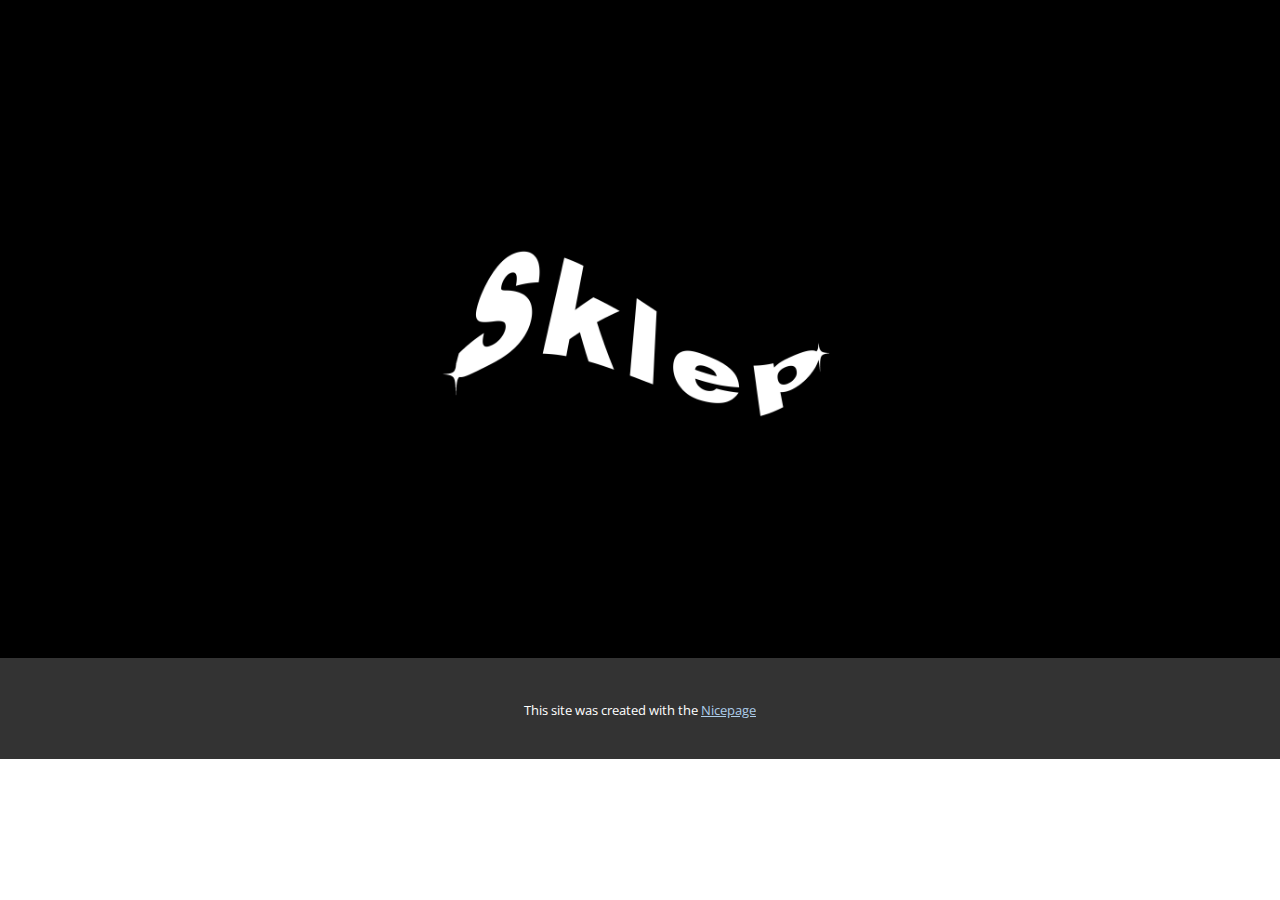
<file: sklep/index.html>
<!DOCTYPE html>
<html style="font-size: 16px;" lang="pl"><head>
    <meta name="viewport" content="width=device-width, initial-scale=1.0">
    <meta charset="utf-8">
    <meta name="keywords" content="">
    <meta name="description" content="">
    <title>Strona główna</title>
    <link rel="stylesheet" href="nicepage.css" media="screen">
<link rel="stylesheet" href="index.css" media="screen">
    <script class="u-script" type="text/javascript" src="jquery-1.9.1.min.js" defer=""></script>
    <script class="u-script" type="text/javascript" src="nicepage.js" defer=""></script>
    <meta name="generator" content="Nicepage 6.16.15, nicepage.com">
    <link id="u-theme-google-font" rel="stylesheet" href="https://fonts.googleapis.com/css?family=Roboto:100,100i,300,300i,400,400i,500,500i,700,700i,900,900i|Open+Sans:300,300i,400,400i,500,500i,600,600i,700,700i,800,800i">
    
    
    
    <script type="application/ld+json">{
		"@context": "http://schema.org",
		"@type": "Organization",
		"name": "",
		"url": "/"
}</script>
    <meta name="theme-color" content="#478ac9">
    <meta property="og:title" content="Strona główna">
    <meta property="og:type" content="website">
    <link rel="canonical" href="/">
  <meta data-intl-tel-input-cdn-path="intlTelInput/"></head>
  <body data-home-page="https://website6330627.nicepage.io/Strona-główna.html?version=3e70bc64-a6ee-a6c8-3e89-ebb422cde815" data-home-page-title="Strona główna" data-path-to-root="./" data-include-products="false" class="u-body u-xl-mode" data-lang="pl">
    <section class="u-black u-clearfix u-section-1" id="sec-d9c3">
      <img class="u-image u-image-contain u-image-default u-preserve-proportions u-image-1" src="images/sklepfont.png" alt="" data-image-width="3000" data-image-height="3000" data-href="https://timixbiznes.wixsite.com//lesser-store" data-target="_blank">
    </section>
    
    
    
    
    <section class="u-backlink u-clearfix u-grey-80">
      <p class="u-text">
        <span>This site was created with the </span>
        <a class="u-link" href="https://nicepage.com/" target="_blank" rel="nofollow">
          <span>Nicepage</span>
        </a>
      </p>
    </section>
  
</body></html>
</file>
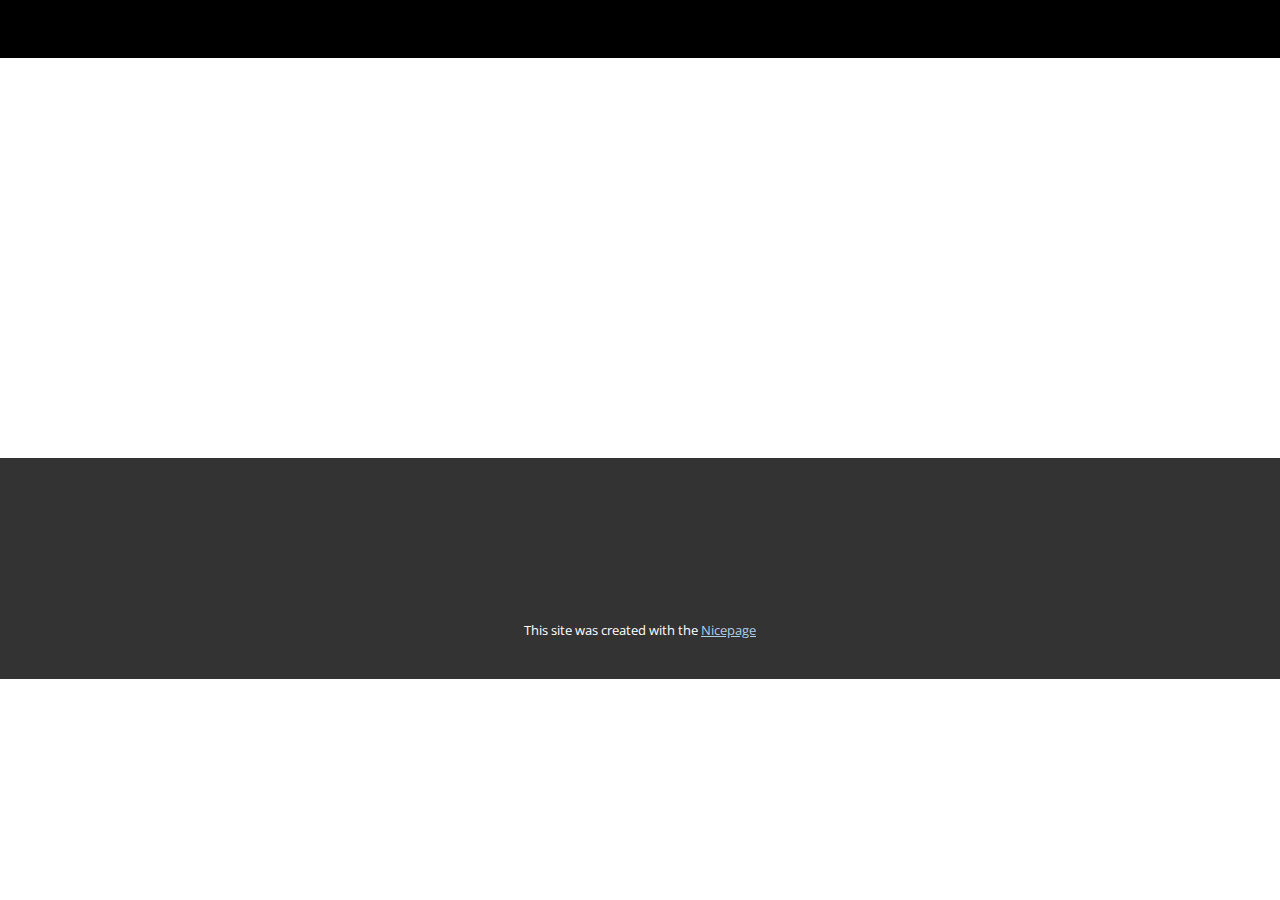
<file: sklep/Kontakt.html>
<!DOCTYPE html>
<html style="font-size: 16px;" lang="pl"><head>
    <meta name="viewport" content="width=device-width, initial-scale=1.0">
    <meta charset="utf-8">
    <meta name="keywords" content="">
    <meta name="description" content="">
    <title>Kontakt</title>
    <link rel="stylesheet" href="nicepage.css" media="screen">
<link rel="stylesheet" href="Kontakt.css" media="screen">
    <script class="u-script" type="text/javascript" src="jquery-1.9.1.min.js" defer=""></script>
    <script class="u-script" type="text/javascript" src="nicepage.js" defer=""></script>
    <meta name="generator" content="Nicepage 6.16.15, nicepage.com">
    <link id="u-theme-google-font" rel="stylesheet" href="https://fonts.googleapis.com/css?family=Roboto:100,100i,300,300i,400,400i,500,500i,700,700i,900,900i|Open+Sans:300,300i,400,400i,500,500i,600,600i,700,700i,800,800i">
    
    
    
    <script type="application/ld+json">{
		"@context": "http://schema.org",
		"@type": "Organization",
		"name": ""
}</script>
    <meta name="theme-color" content="#478ac9">
    <meta property="og:title" content="Kontakt">
    <meta property="og:type" content="website">
  <meta data-intl-tel-input-cdn-path="intlTelInput/"></head>
  <body data-path-to-root="./" data-include-products="false" class="u-body u-xl-mode" data-lang="pl"><header class="u-black u-clearfix u-header u-sticky u-sticky-342c u-header" id="sec-6480"><div class="u-clearfix u-sheet u-sheet-1"></div></header>
    <section class="u-clearfix u-section-1" id="sec-dcf9">
      <div class="u-clearfix u-sheet u-sheet-1"></div>
    </section>
    
    
    
    <footer class="u-align-center u-clearfix u-container-align-center u-footer u-grey-80 u-footer" id="sec-a7a0"><div class="u-clearfix u-sheet u-sheet-1"></div></footer>
    <section class="u-backlink u-clearfix u-grey-80">
      <p class="u-text">
        <span>This site was created with the </span>
        <a class="u-link" href="https://nicepage.com/" target="_blank" rel="nofollow">
          <span>Nicepage</span>
        </a>
      </p>
    </section>
  
</body></html>
</file>
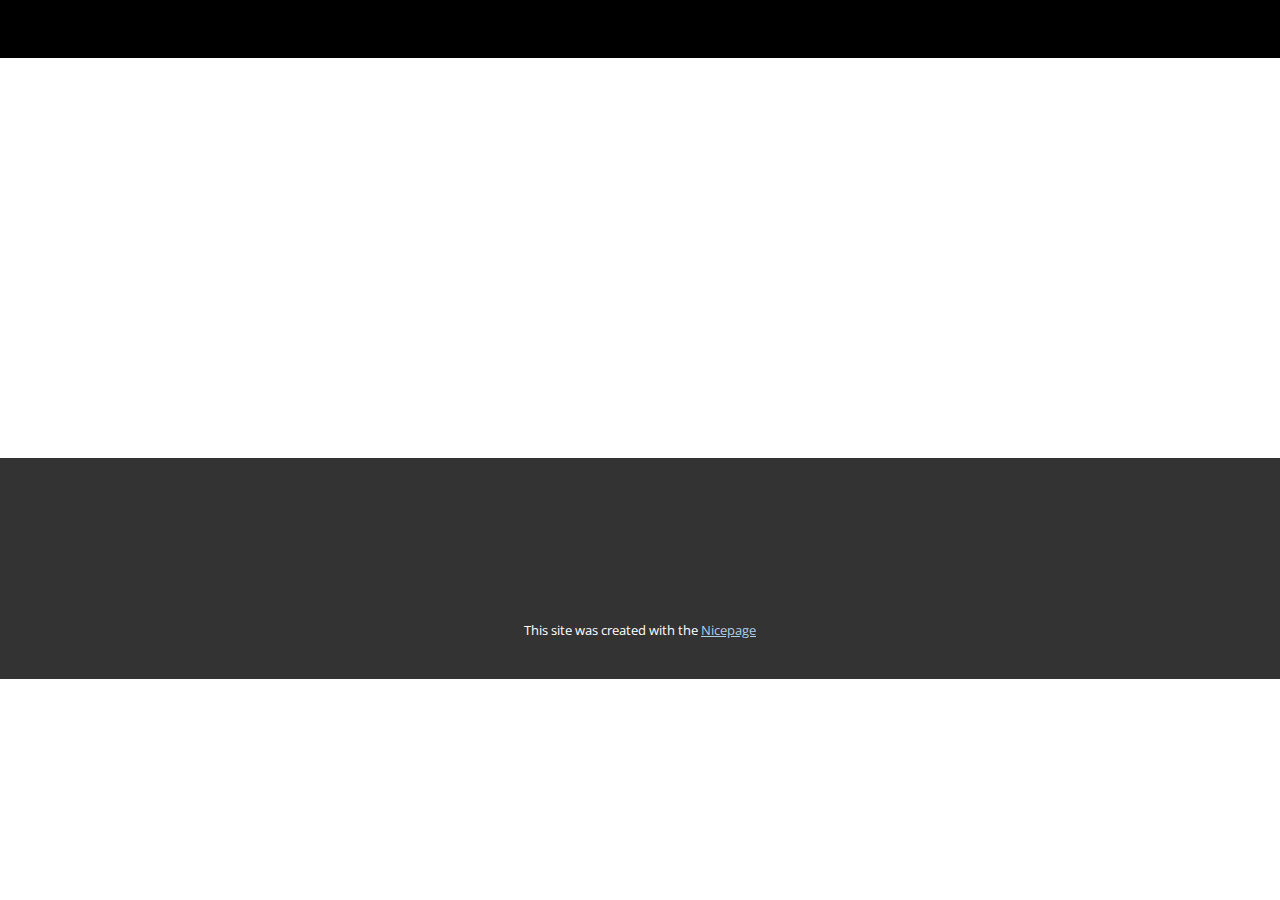
<file: sklep/O-nas.html>
<!DOCTYPE html>
<html style="font-size: 16px;" lang="pl"><head>
    <meta name="viewport" content="width=device-width, initial-scale=1.0">
    <meta charset="utf-8">
    <meta name="keywords" content="">
    <meta name="description" content="">
    <title>O nas</title>
    <link rel="stylesheet" href="nicepage.css" media="screen">
<link rel="stylesheet" href="O-nas.css" media="screen">
    <script class="u-script" type="text/javascript" src="jquery-1.9.1.min.js" defer=""></script>
    <script class="u-script" type="text/javascript" src="nicepage.js" defer=""></script>
    <meta name="generator" content="Nicepage 6.16.15, nicepage.com">
    <link id="u-theme-google-font" rel="stylesheet" href="https://fonts.googleapis.com/css?family=Roboto:100,100i,300,300i,400,400i,500,500i,700,700i,900,900i|Open+Sans:300,300i,400,400i,500,500i,600,600i,700,700i,800,800i">
    
    
    
    <script type="application/ld+json">{
		"@context": "http://schema.org",
		"@type": "Organization",
		"name": ""
}</script>
    <meta name="theme-color" content="#478ac9">
    <meta property="og:title" content="O nas">
    <meta property="og:type" content="website">
  <meta data-intl-tel-input-cdn-path="intlTelInput/"></head>
  <body data-path-to-root="./" data-include-products="false" class="u-body u-xl-mode" data-lang="pl"><header class="u-black u-clearfix u-header u-sticky u-sticky-342c u-header" id="sec-6480"><div class="u-clearfix u-sheet u-sheet-1"></div></header>
    <section class="u-clearfix u-section-1" id="sec-c4b5">
      <div class="u-clearfix u-sheet u-sheet-1"></div>
    </section>
    
    
    
    <footer class="u-align-center u-clearfix u-container-align-center u-footer u-grey-80 u-footer" id="sec-a7a0"><div class="u-clearfix u-sheet u-sheet-1"></div></footer>
    <section class="u-backlink u-clearfix u-grey-80">
      <p class="u-text">
        <span>This site was created with the </span>
        <a class="u-link" href="https://nicepage.com/" target="_blank" rel="nofollow">
          <span>Nicepage</span>
        </a>
      </p>
    </section>
  
</body></html>
</file>
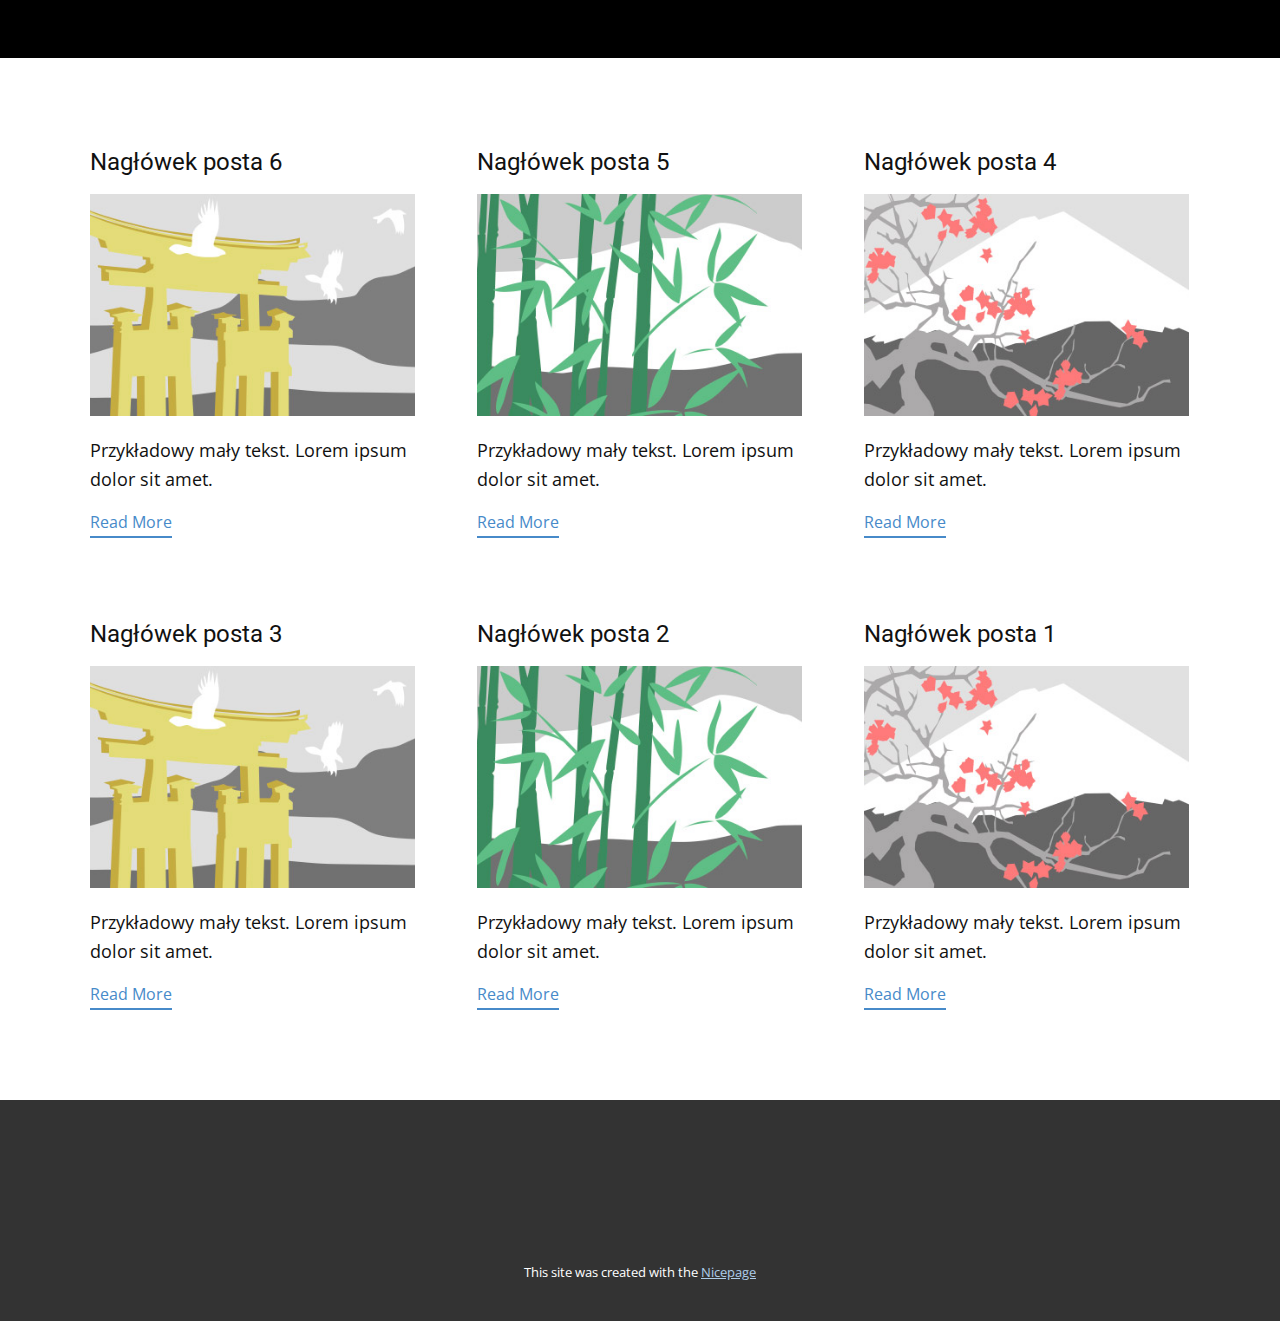
<file: sklep/blog/blog.html>
<!DOCTYPE html>
<html style="font-size: 16px;" lang="pl"><head>
    <meta name="viewport" content="width=device-width, initial-scale=1.0">
    <meta charset="utf-8">
    <meta name="keywords" content="">
    <meta name="description" content="">
    <title>Blog</title>
    <link rel="stylesheet" href="../nicepage.css" media="screen">
<link rel="stylesheet" href="../Blog-Template.css" media="screen">
    <script class="u-script" type="text/javascript" src="../jquery-1.9.1.min.js" defer=""></script>
    <script class="u-script" type="text/javascript" src="../nicepage.js" defer=""></script>
    <meta name="generator" content="Nicepage 6.16.15, nicepage.com">
    <link id="u-theme-google-font" rel="stylesheet" href="https://fonts.googleapis.com/css?family=Roboto:100,100i,300,300i,400,400i,500,500i,700,700i,900,900i|Open+Sans:300,300i,400,400i,500,500i,600,600i,700,700i,800,800i">
    
    
    
    <script type="application/ld+json">{
		"@context": "http://schema.org",
		"@type": "Organization",
		"name": ""
}</script>
    <meta name="theme-color" content="#478ac9">
  <meta data-intl-tel-input-cdn-path="intlTelInput/"></head>
  <body data-path-to-root="./" data-include-products="false" class="u-body u-xl-mode" data-lang="pl"><header class="u-black u-clearfix u-header u-sticky u-sticky-342c u-header" id="sec-6480"><div class="u-clearfix u-sheet u-sheet-1"></div></header>
    <section class="u-clearfix u-section-1" id="sec-15fc">
      <div class="u-clearfix u-sheet u-valign-middle u-sheet-1"><!--blog--><!--blog_options_json--><!--{"type":"Recent","source":"","tags":"","count":""}--><!--/blog_options_json-->
        <div class="u-blog u-expanded-width u-repeater u-repeater-1"><!--blog_post-->
          <div class="u-blog-post u-container-style u-repeater-item u-white u-repeater-item-1">
            <div class="u-container-layout u-similar-container u-valign-top u-container-layout-1"><!--blog_post_header-->
              <h4 class="u-blog-control u-text u-text-1">
                <a class="u-post-header-link" href="../blog/post-5.html">Nagłówek posta 6 </a>
              </h4><!--/blog_post_header--><!--blog_post_image-->
              <a class="u-post-header-link" href="../blog/post-5.html"><img alt="" class="u-blog-control u-expanded-width u-image u-image-default u-image-1" src="../images/8ad73f3c.jpeg"></a><!--/blog_post_image--><!--blog_post_content-->
              <div class="u-blog-control u-post-content u-text u-text-2 fr-view">Przykładowy mały tekst. Lorem ipsum dolor sit amet.</div><!--/blog_post_content--><!--blog_post_readmore-->
              <a href="../blog/post-5.html" class="u-blog-control u-border-2 u-border-palette-1-base u-btn u-btn-rectangle u-button-style u-none u-btn-1"><!--blog_post_readmore_content--><!--options_json--><!--{"content":"Read More","defaultValue":"Dowiedz się więcej"}--><!--/options_json-->Read More<!--/blog_post_readmore_content--></a><!--/blog_post_readmore-->
            </div>
          </div><div class="u-blog-post u-container-style u-repeater-item u-video-cover u-white">
            <div class="u-container-layout u-similar-container u-valign-top u-container-layout-2"><!--blog_post_header-->
              <h4 class="u-blog-control u-text u-text-3">
                <a class="u-post-header-link" href="../blog/post-4.html">Nagłówek posta 5 </a>
              </h4><!--/blog_post_header--><!--blog_post_image-->
              <a class="u-post-header-link" href="../blog/post-4.html"><img alt="" class="u-blog-control u-expanded-width u-image u-image-default u-image-2" src="../images/68f64b9d.jpeg"></a><!--/blog_post_image--><!--blog_post_content-->
              <div class="u-blog-control u-post-content u-text u-text-4 fr-view">Przykładowy mały tekst. Lorem ipsum dolor sit amet.</div><!--/blog_post_content--><!--blog_post_readmore-->
              <a href="../blog/post-4.html" class="u-blog-control u-border-2 u-border-palette-1-base u-btn u-btn-rectangle u-button-style u-none u-btn-2"><!--blog_post_readmore_content--><!--options_json--><!--{"content":"Read More","defaultValue":"Dowiedz się więcej"}--><!--/options_json-->Read More<!--/blog_post_readmore_content--></a><!--/blog_post_readmore-->
            </div>
          </div><div class="u-blog-post u-container-style u-repeater-item u-video-cover u-white">
            <div class="u-container-layout u-similar-container u-valign-top u-container-layout-3"><!--blog_post_header-->
              <h4 class="u-blog-control u-text u-text-5">
                <a class="u-post-header-link" href="../blog/post-3.html">Nagłówek posta 4 </a>
              </h4><!--/blog_post_header--><!--blog_post_image-->
              <a class="u-post-header-link" href="../blog/post-3.html"><img alt="" class="u-blog-control u-expanded-width u-image u-image-default u-image-3" src="../images/0fd3416c.jpeg"></a><!--/blog_post_image--><!--blog_post_content-->
              <div class="u-blog-control u-post-content u-text u-text-6 fr-view">Przykładowy mały tekst. Lorem ipsum dolor sit amet.</div><!--/blog_post_content--><!--blog_post_readmore-->
              <a href="../blog/post-3.html" class="u-blog-control u-border-2 u-border-palette-1-base u-btn u-btn-rectangle u-button-style u-none u-btn-3"><!--blog_post_readmore_content--><!--options_json--><!--{"content":"Read More","defaultValue":"Dowiedz się więcej"}--><!--/options_json-->Read More<!--/blog_post_readmore_content--></a><!--/blog_post_readmore-->
            </div>
          </div><div class="u-blog-post u-container-style u-repeater-item u-white u-repeater-item-1">
            <div class="u-container-layout u-similar-container u-valign-top u-container-layout-1"><!--blog_post_header-->
              <h4 class="u-blog-control u-text u-text-1">
                <a class="u-post-header-link" href="../blog/post-2.html">Nagłówek posta 3 </a>
              </h4><!--/blog_post_header--><!--blog_post_image-->
              <a class="u-post-header-link" href="../blog/post-2.html"><img alt="" class="u-blog-control u-expanded-width u-image u-image-default u-image-1" src="../images/8ad73f3c.jpeg"></a><!--/blog_post_image--><!--blog_post_content-->
              <div class="u-blog-control u-post-content u-text u-text-2 fr-view">Przykładowy mały tekst. Lorem ipsum dolor sit amet.</div><!--/blog_post_content--><!--blog_post_readmore-->
              <a href="../blog/post-2.html" class="u-blog-control u-border-2 u-border-palette-1-base u-btn u-btn-rectangle u-button-style u-none u-btn-1"><!--blog_post_readmore_content--><!--options_json--><!--{"content":"Read More","defaultValue":"Dowiedz się więcej"}--><!--/options_json-->Read More<!--/blog_post_readmore_content--></a><!--/blog_post_readmore-->
            </div>
          </div><div class="u-blog-post u-container-style u-repeater-item u-video-cover u-white">
            <div class="u-container-layout u-similar-container u-valign-top u-container-layout-2"><!--blog_post_header-->
              <h4 class="u-blog-control u-text u-text-3">
                <a class="u-post-header-link" href="../blog/post-1.html">Nagłówek posta 2 </a>
              </h4><!--/blog_post_header--><!--blog_post_image-->
              <a class="u-post-header-link" href="../blog/post-1.html"><img alt="" class="u-blog-control u-expanded-width u-image u-image-default u-image-2" src="../images/68f64b9d.jpeg"></a><!--/blog_post_image--><!--blog_post_content-->
              <div class="u-blog-control u-post-content u-text u-text-4 fr-view">Przykładowy mały tekst. Lorem ipsum dolor sit amet.</div><!--/blog_post_content--><!--blog_post_readmore-->
              <a href="../blog/post-1.html" class="u-blog-control u-border-2 u-border-palette-1-base u-btn u-btn-rectangle u-button-style u-none u-btn-2"><!--blog_post_readmore_content--><!--options_json--><!--{"content":"Read More","defaultValue":"Dowiedz się więcej"}--><!--/options_json-->Read More<!--/blog_post_readmore_content--></a><!--/blog_post_readmore-->
            </div>
          </div><div class="u-blog-post u-container-style u-repeater-item u-video-cover u-white">
            <div class="u-container-layout u-similar-container u-valign-top u-container-layout-3"><!--blog_post_header-->
              <h4 class="u-blog-control u-text u-text-5">
                <a class="u-post-header-link" href="../blog/post.html">Nagłówek posta 1 </a>
              </h4><!--/blog_post_header--><!--blog_post_image-->
              <a class="u-post-header-link" href="../blog/post.html"><img alt="" class="u-blog-control u-expanded-width u-image u-image-default u-image-3" src="../images/0fd3416c.jpeg"></a><!--/blog_post_image--><!--blog_post_content-->
              <div class="u-blog-control u-post-content u-text u-text-6 fr-view">Przykładowy mały tekst. Lorem ipsum dolor sit amet.</div><!--/blog_post_content--><!--blog_post_readmore-->
              <a href="../blog/post.html" class="u-blog-control u-border-2 u-border-palette-1-base u-btn u-btn-rectangle u-button-style u-none u-btn-3"><!--blog_post_readmore_content--><!--options_json--><!--{"content":"Read More","defaultValue":"Dowiedz się więcej"}--><!--/options_json-->Read More<!--/blog_post_readmore_content--></a><!--/blog_post_readmore-->
            </div>
          </div><!--/blog_post--><!--blog_post-->
          <!--/blog_post--><!--blog_post-->
          <!--/blog_post-->
        </div><!--/blog-->
      </div>
    </section>
    
    
    
    <footer class="u-align-center u-clearfix u-container-align-center u-footer u-grey-80 u-footer" id="sec-a7a0"><div class="u-clearfix u-sheet u-sheet-1"></div></footer>
    <section class="u-backlink u-clearfix u-grey-80">
      <p class="u-text">
        <span>This site was created with the </span>
        <a class="u-link" href="https://nicepage.com/" target="_blank" rel="nofollow">
          <span>Nicepage</span>
        </a>
      </p>
    </section>
  
</body></html>
</file>
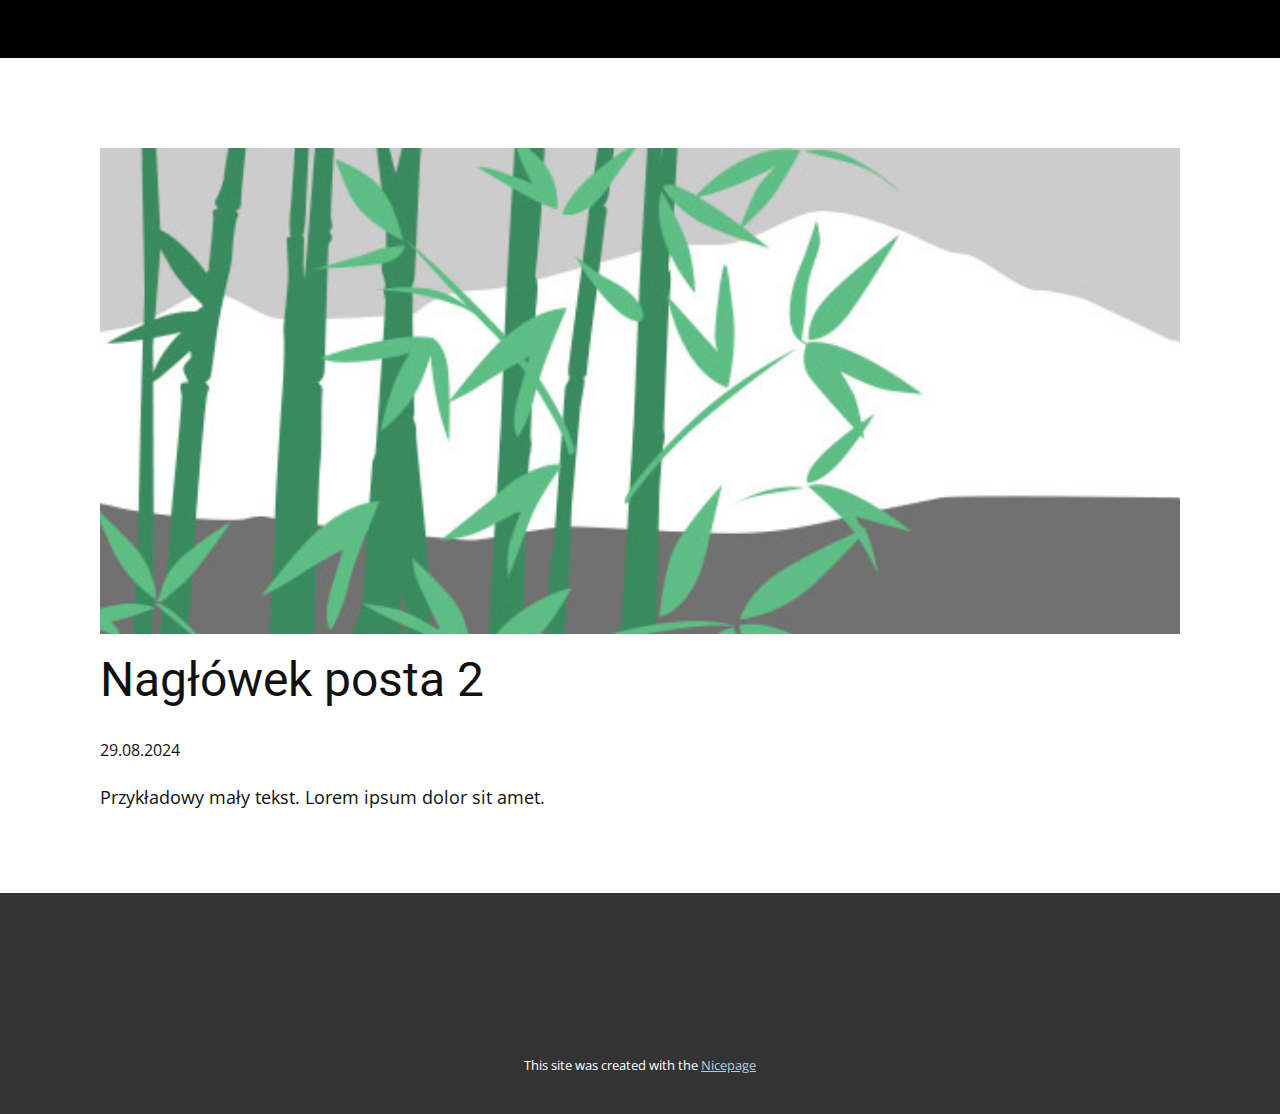
<file: sklep/blog/post-1.html>
<!DOCTYPE html>
<html style="font-size: 16px;" lang="pl"><head>
    <meta name="viewport" content="width=device-width, initial-scale=1.0">
    <meta charset="utf-8">
    <meta name="keywords" content="Nagłówek posta 1">
    <meta name="description" content="">
    <title>Nagłówek posta 2 </title>
    <link rel="stylesheet" href="../nicepage.css" media="screen">
<link rel="stylesheet" href="../Post-Template.css" media="screen">
    <script class="u-script" type="text/javascript" src="../jquery-1.9.1.min.js" defer=""></script>
    <script class="u-script" type="text/javascript" src="../nicepage.js" defer=""></script>
    <meta name="generator" content="Nicepage 6.16.15, nicepage.com">
    <link id="u-theme-google-font" rel="stylesheet" href="https://fonts.googleapis.com/css?family=Roboto:100,100i,300,300i,400,400i,500,500i,700,700i,900,900i|Open+Sans:300,300i,400,400i,500,500i,600,600i,700,700i,800,800i">
    
    
    
    <script type="application/ld+json">{
		"@context": "http://schema.org",
		"@type": "Organization",
		"name": ""
}</script>
    <meta name="theme-color" content="#478ac9">
  <meta data-intl-tel-input-cdn-path="intlTelInput/"></head>
  <body data-path-to-root="./" data-include-products="false" class="u-body u-xl-mode" data-lang="pl"><header class="u-black u-clearfix u-header u-sticky u-sticky-342c u-header" id="sec-6480"><div class="u-clearfix u-sheet u-sheet-1"></div></header>
    <section class="u-align-center u-clearfix u-section-1" id="sec-afd1">
      <div class="u-clearfix u-sheet u-valign-middle-md u-valign-middle-sm u-valign-middle-xs u-sheet-1"><!--post_details--><!--post_details_options_json--><!--{"source":""}--><!--/post_details_options_json--><!--blog_post-->
        <div class="u-container-style u-expanded-width u-post-details u-post-details-1">
          <div class="u-container-layout u-valign-middle u-container-layout-1"><!--blog_post_image-->
            <img alt="" class="u-blog-control u-expanded-width u-image u-image-default u-image-1" src="../images/68f64b9d.jpeg"><!--/blog_post_image--><!--blog_post_header-->
            <h2 class="u-blog-control u-text u-text-1">Nagłówek posta 2 </h2><!--/blog_post_header--><!--blog_post_metadata-->
            <div class="u-blog-control u-metadata u-metadata-1"><!--blog_post_metadata_date-->
              <span class="u-meta-date u-meta-icon">29.08.2024</span><!--/blog_post_metadata_date--><!--blog_post_metadata_category-->
              <!--/blog_post_metadata_category--><!--blog_post_metadata_comments-->
              <!--/blog_post_metadata_comments-->
            </div><!--/blog_post_metadata--><!--blog_post_content-->
            <div class="u-align-justify u-blog-control u-post-content u-text u-text-2 fr-view">
  Przykładowy mały tekst. Lorem ipsum dolor sit amet.
  </div><!--/blog_post_content-->
          </div>
        </div><!--/blog_post--><!--/post_details-->
      </div>
    </section>
    
    
    
    <footer class="u-align-center u-clearfix u-container-align-center u-footer u-grey-80 u-footer" id="sec-a7a0"><div class="u-clearfix u-sheet u-sheet-1"></div></footer>
    <section class="u-backlink u-clearfix u-grey-80">
      <p class="u-text">
        <span>This site was created with the </span>
        <a class="u-link" href="https://nicepage.com/" target="_blank" rel="nofollow">
          <span>Nicepage</span>
        </a>
      </p>
    </section>
  
</body></html>
</file>
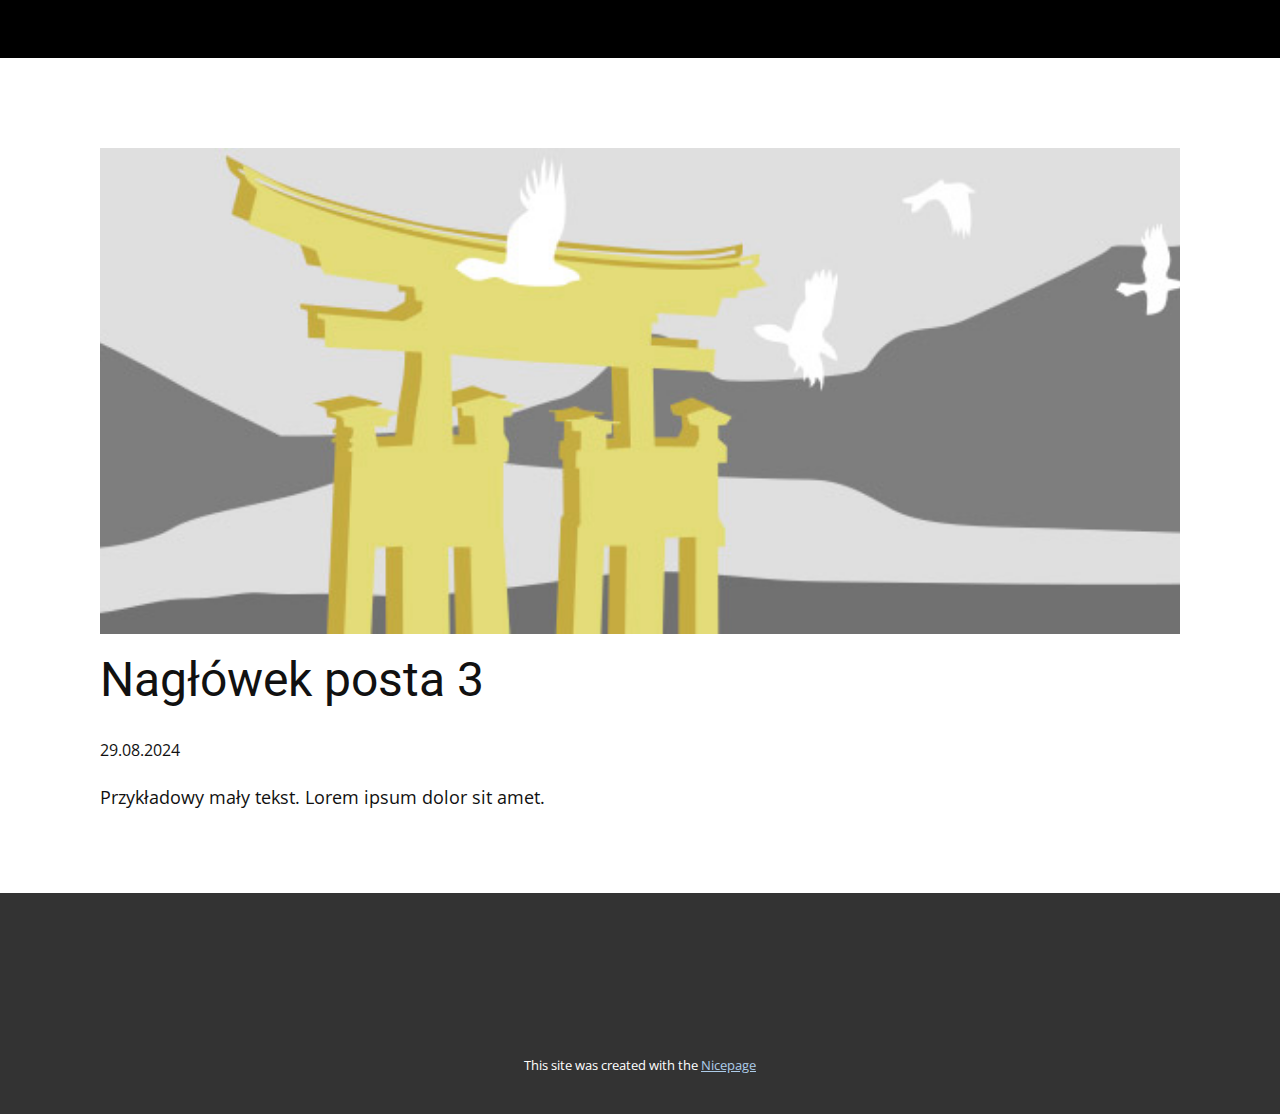
<file: sklep/blog/post-2.html>
<!DOCTYPE html>
<html style="font-size: 16px;" lang="pl"><head>
    <meta name="viewport" content="width=device-width, initial-scale=1.0">
    <meta charset="utf-8">
    <meta name="keywords" content="Nagłówek posta 1">
    <meta name="description" content="">
    <title>Nagłówek posta 3 </title>
    <link rel="stylesheet" href="../nicepage.css" media="screen">
<link rel="stylesheet" href="../Post-Template.css" media="screen">
    <script class="u-script" type="text/javascript" src="../jquery-1.9.1.min.js" defer=""></script>
    <script class="u-script" type="text/javascript" src="../nicepage.js" defer=""></script>
    <meta name="generator" content="Nicepage 6.16.15, nicepage.com">
    <link id="u-theme-google-font" rel="stylesheet" href="https://fonts.googleapis.com/css?family=Roboto:100,100i,300,300i,400,400i,500,500i,700,700i,900,900i|Open+Sans:300,300i,400,400i,500,500i,600,600i,700,700i,800,800i">
    
    
    
    <script type="application/ld+json">{
		"@context": "http://schema.org",
		"@type": "Organization",
		"name": ""
}</script>
    <meta name="theme-color" content="#478ac9">
  <meta data-intl-tel-input-cdn-path="intlTelInput/"></head>
  <body data-path-to-root="./" data-include-products="false" class="u-body u-xl-mode" data-lang="pl"><header class="u-black u-clearfix u-header u-sticky u-sticky-342c u-header" id="sec-6480"><div class="u-clearfix u-sheet u-sheet-1"></div></header>
    <section class="u-align-center u-clearfix u-section-1" id="sec-afd1">
      <div class="u-clearfix u-sheet u-valign-middle-md u-valign-middle-sm u-valign-middle-xs u-sheet-1"><!--post_details--><!--post_details_options_json--><!--{"source":""}--><!--/post_details_options_json--><!--blog_post-->
        <div class="u-container-style u-expanded-width u-post-details u-post-details-1">
          <div class="u-container-layout u-valign-middle u-container-layout-1"><!--blog_post_image-->
            <img alt="" class="u-blog-control u-expanded-width u-image u-image-default u-image-1" src="../images/8ad73f3c.jpeg"><!--/blog_post_image--><!--blog_post_header-->
            <h2 class="u-blog-control u-text u-text-1">Nagłówek posta 3 </h2><!--/blog_post_header--><!--blog_post_metadata-->
            <div class="u-blog-control u-metadata u-metadata-1"><!--blog_post_metadata_date-->
              <span class="u-meta-date u-meta-icon">29.08.2024</span><!--/blog_post_metadata_date--><!--blog_post_metadata_category-->
              <!--/blog_post_metadata_category--><!--blog_post_metadata_comments-->
              <!--/blog_post_metadata_comments-->
            </div><!--/blog_post_metadata--><!--blog_post_content-->
            <div class="u-align-justify u-blog-control u-post-content u-text u-text-2 fr-view">
  Przykładowy mały tekst. Lorem ipsum dolor sit amet.
  </div><!--/blog_post_content-->
          </div>
        </div><!--/blog_post--><!--/post_details-->
      </div>
    </section>
    
    
    
    <footer class="u-align-center u-clearfix u-container-align-center u-footer u-grey-80 u-footer" id="sec-a7a0"><div class="u-clearfix u-sheet u-sheet-1"></div></footer>
    <section class="u-backlink u-clearfix u-grey-80">
      <p class="u-text">
        <span>This site was created with the </span>
        <a class="u-link" href="https://nicepage.com/" target="_blank" rel="nofollow">
          <span>Nicepage</span>
        </a>
      </p>
    </section>
  
</body></html>
</file>
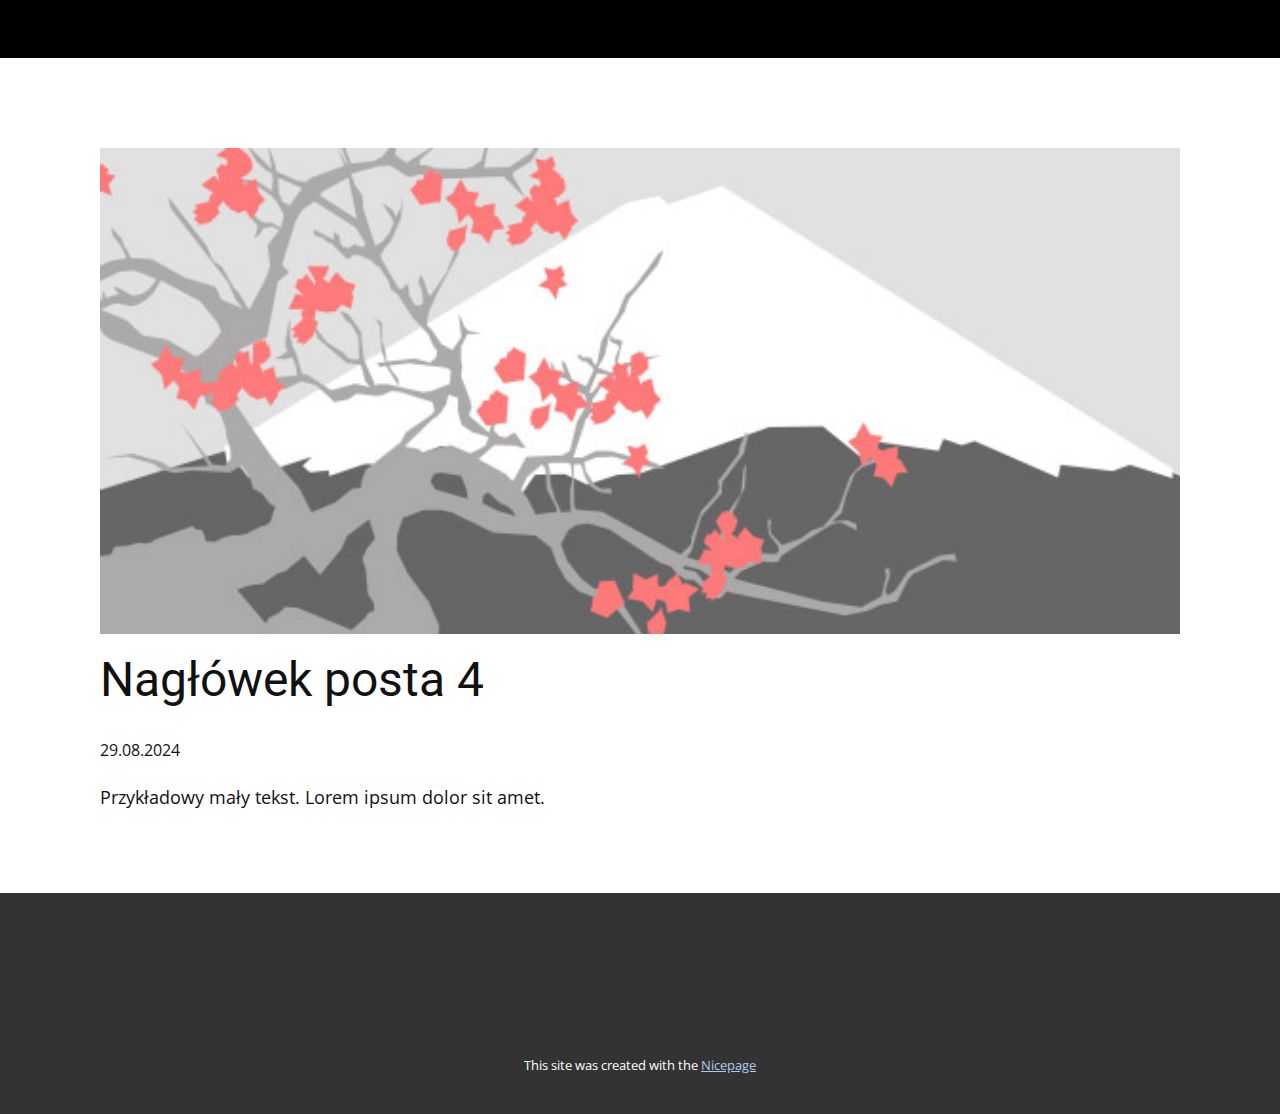
<file: sklep/blog/post-3.html>
<!DOCTYPE html>
<html style="font-size: 16px;" lang="pl"><head>
    <meta name="viewport" content="width=device-width, initial-scale=1.0">
    <meta charset="utf-8">
    <meta name="keywords" content="Nagłówek posta 1">
    <meta name="description" content="">
    <title>Nagłówek posta 4 </title>
    <link rel="stylesheet" href="../nicepage.css" media="screen">
<link rel="stylesheet" href="../Post-Template.css" media="screen">
    <script class="u-script" type="text/javascript" src="../jquery-1.9.1.min.js" defer=""></script>
    <script class="u-script" type="text/javascript" src="../nicepage.js" defer=""></script>
    <meta name="generator" content="Nicepage 6.16.15, nicepage.com">
    <link id="u-theme-google-font" rel="stylesheet" href="https://fonts.googleapis.com/css?family=Roboto:100,100i,300,300i,400,400i,500,500i,700,700i,900,900i|Open+Sans:300,300i,400,400i,500,500i,600,600i,700,700i,800,800i">
    
    
    
    <script type="application/ld+json">{
		"@context": "http://schema.org",
		"@type": "Organization",
		"name": ""
}</script>
    <meta name="theme-color" content="#478ac9">
  <meta data-intl-tel-input-cdn-path="intlTelInput/"></head>
  <body data-path-to-root="./" data-include-products="false" class="u-body u-xl-mode" data-lang="pl"><header class="u-black u-clearfix u-header u-sticky u-sticky-342c u-header" id="sec-6480"><div class="u-clearfix u-sheet u-sheet-1"></div></header>
    <section class="u-align-center u-clearfix u-section-1" id="sec-afd1">
      <div class="u-clearfix u-sheet u-valign-middle-md u-valign-middle-sm u-valign-middle-xs u-sheet-1"><!--post_details--><!--post_details_options_json--><!--{"source":""}--><!--/post_details_options_json--><!--blog_post-->
        <div class="u-container-style u-expanded-width u-post-details u-post-details-1">
          <div class="u-container-layout u-valign-middle u-container-layout-1"><!--blog_post_image-->
            <img alt="" class="u-blog-control u-expanded-width u-image u-image-default u-image-1" src="../images/0fd3416c.jpeg"><!--/blog_post_image--><!--blog_post_header-->
            <h2 class="u-blog-control u-text u-text-1">Nagłówek posta 4 </h2><!--/blog_post_header--><!--blog_post_metadata-->
            <div class="u-blog-control u-metadata u-metadata-1"><!--blog_post_metadata_date-->
              <span class="u-meta-date u-meta-icon">29.08.2024</span><!--/blog_post_metadata_date--><!--blog_post_metadata_category-->
              <!--/blog_post_metadata_category--><!--blog_post_metadata_comments-->
              <!--/blog_post_metadata_comments-->
            </div><!--/blog_post_metadata--><!--blog_post_content-->
            <div class="u-align-justify u-blog-control u-post-content u-text u-text-2 fr-view">
  Przykładowy mały tekst. Lorem ipsum dolor sit amet.
  </div><!--/blog_post_content-->
          </div>
        </div><!--/blog_post--><!--/post_details-->
      </div>
    </section>
    
    
    
    <footer class="u-align-center u-clearfix u-container-align-center u-footer u-grey-80 u-footer" id="sec-a7a0"><div class="u-clearfix u-sheet u-sheet-1"></div></footer>
    <section class="u-backlink u-clearfix u-grey-80">
      <p class="u-text">
        <span>This site was created with the </span>
        <a class="u-link" href="https://nicepage.com/" target="_blank" rel="nofollow">
          <span>Nicepage</span>
        </a>
      </p>
    </section>
  
</body></html>
</file>
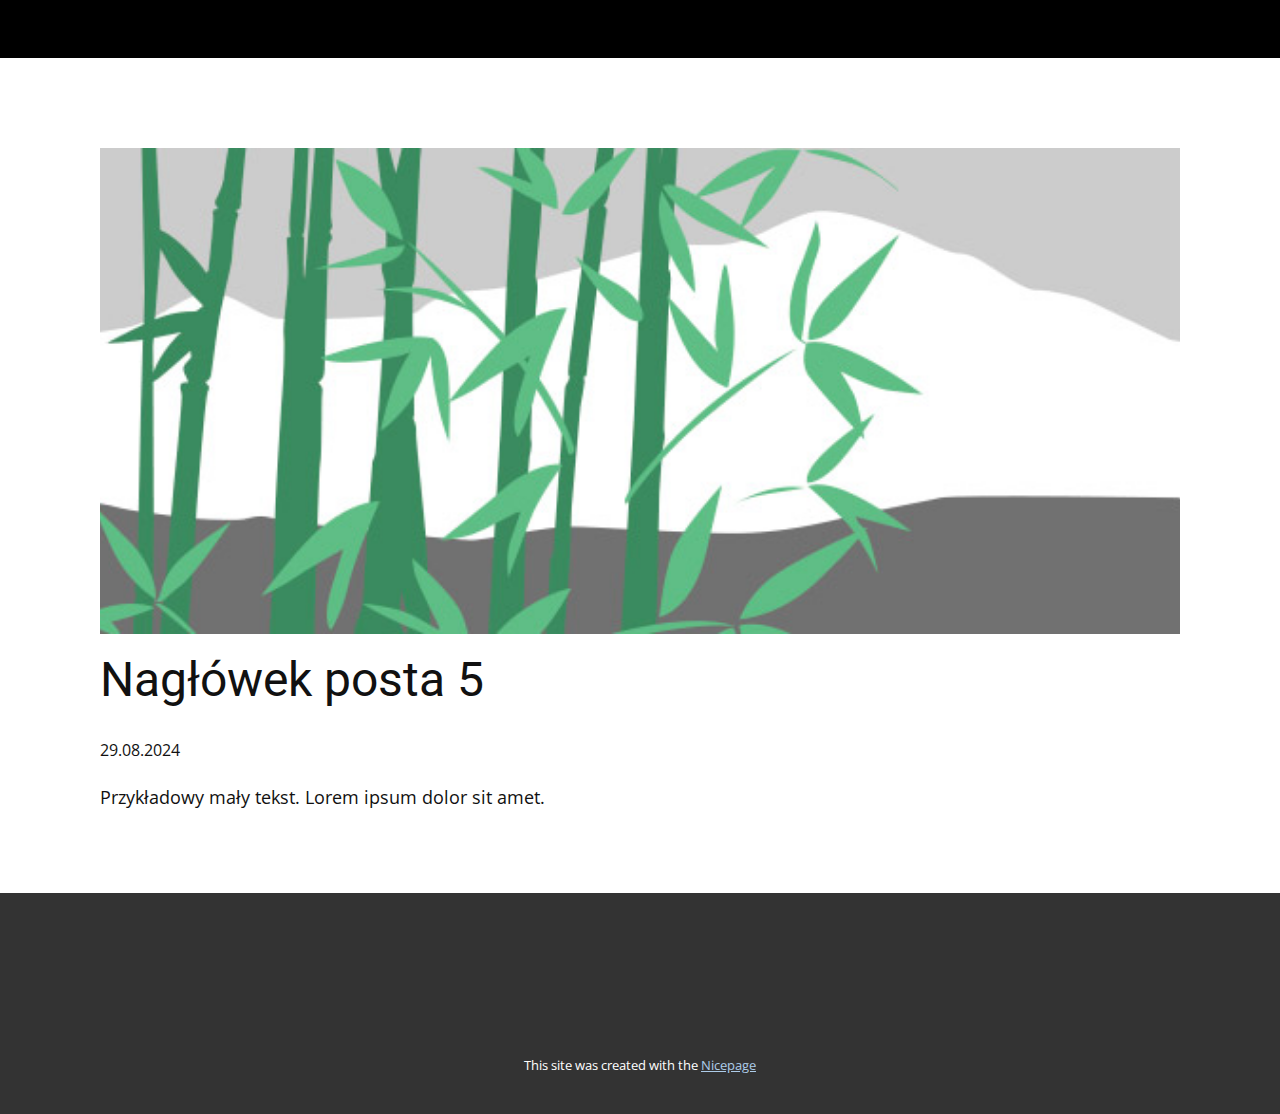
<file: sklep/blog/post-4.html>
<!DOCTYPE html>
<html style="font-size: 16px;" lang="pl"><head>
    <meta name="viewport" content="width=device-width, initial-scale=1.0">
    <meta charset="utf-8">
    <meta name="keywords" content="Nagłówek posta 1">
    <meta name="description" content="">
    <title>Nagłówek posta 5 </title>
    <link rel="stylesheet" href="../nicepage.css" media="screen">
<link rel="stylesheet" href="../Post-Template.css" media="screen">
    <script class="u-script" type="text/javascript" src="../jquery-1.9.1.min.js" defer=""></script>
    <script class="u-script" type="text/javascript" src="../nicepage.js" defer=""></script>
    <meta name="generator" content="Nicepage 6.16.15, nicepage.com">
    <link id="u-theme-google-font" rel="stylesheet" href="https://fonts.googleapis.com/css?family=Roboto:100,100i,300,300i,400,400i,500,500i,700,700i,900,900i|Open+Sans:300,300i,400,400i,500,500i,600,600i,700,700i,800,800i">
    
    
    
    <script type="application/ld+json">{
		"@context": "http://schema.org",
		"@type": "Organization",
		"name": ""
}</script>
    <meta name="theme-color" content="#478ac9">
  <meta data-intl-tel-input-cdn-path="intlTelInput/"></head>
  <body data-path-to-root="./" data-include-products="false" class="u-body u-xl-mode" data-lang="pl"><header class="u-black u-clearfix u-header u-sticky u-sticky-342c u-header" id="sec-6480"><div class="u-clearfix u-sheet u-sheet-1"></div></header>
    <section class="u-align-center u-clearfix u-section-1" id="sec-afd1">
      <div class="u-clearfix u-sheet u-valign-middle-md u-valign-middle-sm u-valign-middle-xs u-sheet-1"><!--post_details--><!--post_details_options_json--><!--{"source":""}--><!--/post_details_options_json--><!--blog_post-->
        <div class="u-container-style u-expanded-width u-post-details u-post-details-1">
          <div class="u-container-layout u-valign-middle u-container-layout-1"><!--blog_post_image-->
            <img alt="" class="u-blog-control u-expanded-width u-image u-image-default u-image-1" src="../images/68f64b9d.jpeg"><!--/blog_post_image--><!--blog_post_header-->
            <h2 class="u-blog-control u-text u-text-1">Nagłówek posta 5 </h2><!--/blog_post_header--><!--blog_post_metadata-->
            <div class="u-blog-control u-metadata u-metadata-1"><!--blog_post_metadata_date-->
              <span class="u-meta-date u-meta-icon">29.08.2024</span><!--/blog_post_metadata_date--><!--blog_post_metadata_category-->
              <!--/blog_post_metadata_category--><!--blog_post_metadata_comments-->
              <!--/blog_post_metadata_comments-->
            </div><!--/blog_post_metadata--><!--blog_post_content-->
            <div class="u-align-justify u-blog-control u-post-content u-text u-text-2 fr-view">
  Przykładowy mały tekst. Lorem ipsum dolor sit amet.
  </div><!--/blog_post_content-->
          </div>
        </div><!--/blog_post--><!--/post_details-->
      </div>
    </section>
    
    
    
    <footer class="u-align-center u-clearfix u-container-align-center u-footer u-grey-80 u-footer" id="sec-a7a0"><div class="u-clearfix u-sheet u-sheet-1"></div></footer>
    <section class="u-backlink u-clearfix u-grey-80">
      <p class="u-text">
        <span>This site was created with the </span>
        <a class="u-link" href="https://nicepage.com/" target="_blank" rel="nofollow">
          <span>Nicepage</span>
        </a>
      </p>
    </section>
  
</body></html>
</file>
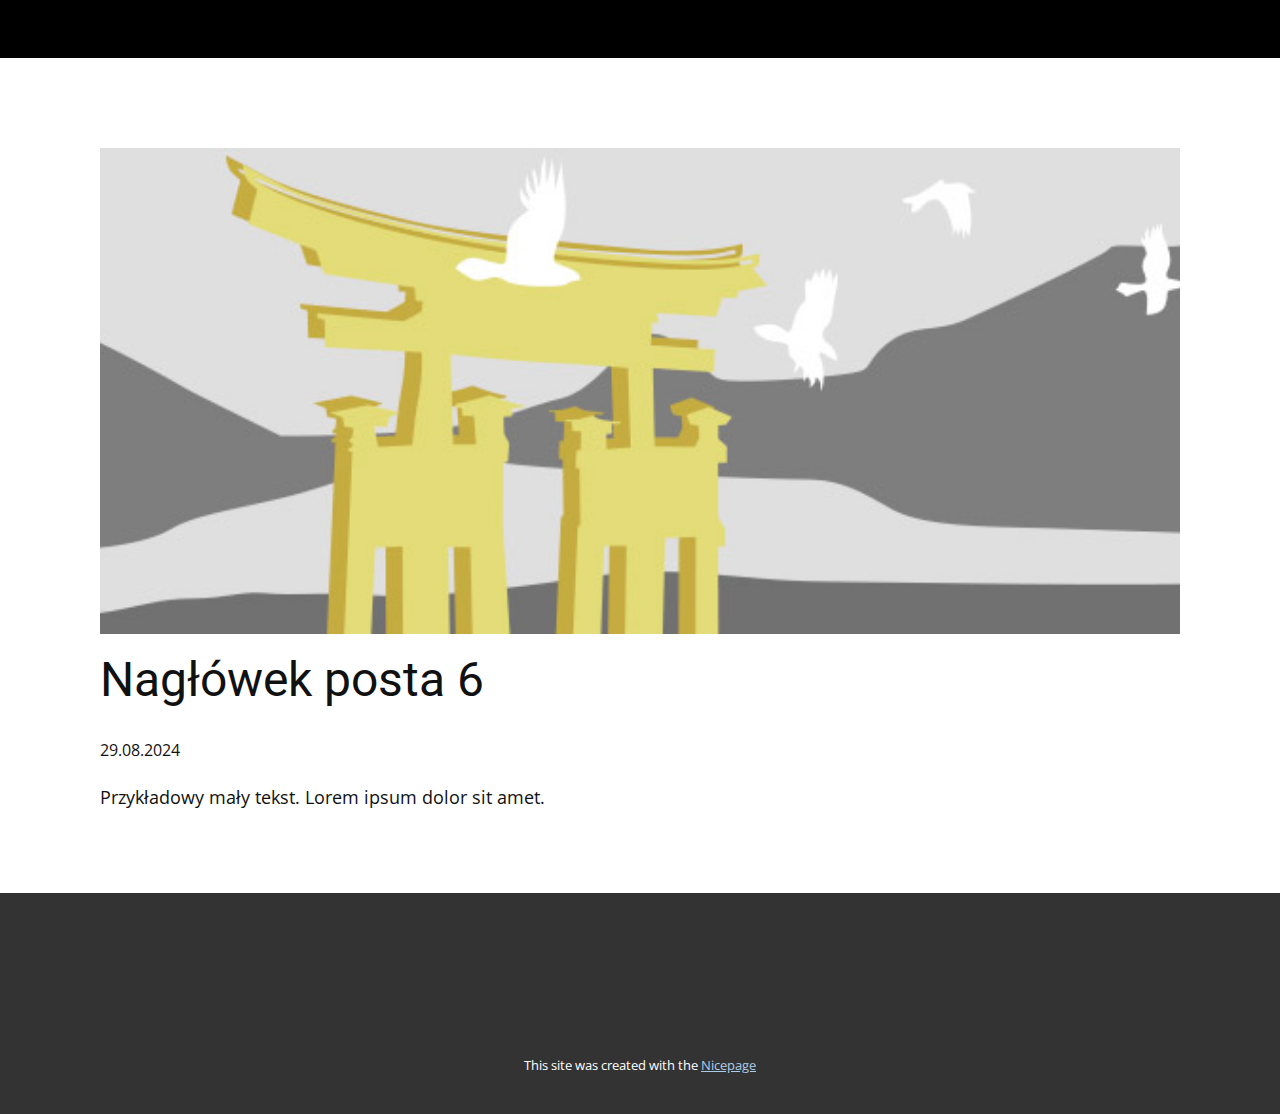
<file: sklep/blog/post-5.html>
<!DOCTYPE html>
<html style="font-size: 16px;" lang="pl"><head>
    <meta name="viewport" content="width=device-width, initial-scale=1.0">
    <meta charset="utf-8">
    <meta name="keywords" content="Nagłówek posta 1">
    <meta name="description" content="">
    <title>Nagłówek posta 6 </title>
    <link rel="stylesheet" href="../nicepage.css" media="screen">
<link rel="stylesheet" href="../Post-Template.css" media="screen">
    <script class="u-script" type="text/javascript" src="../jquery-1.9.1.min.js" defer=""></script>
    <script class="u-script" type="text/javascript" src="../nicepage.js" defer=""></script>
    <meta name="generator" content="Nicepage 6.16.15, nicepage.com">
    <link id="u-theme-google-font" rel="stylesheet" href="https://fonts.googleapis.com/css?family=Roboto:100,100i,300,300i,400,400i,500,500i,700,700i,900,900i|Open+Sans:300,300i,400,400i,500,500i,600,600i,700,700i,800,800i">
    
    
    
    <script type="application/ld+json">{
		"@context": "http://schema.org",
		"@type": "Organization",
		"name": ""
}</script>
    <meta name="theme-color" content="#478ac9">
  <meta data-intl-tel-input-cdn-path="intlTelInput/"></head>
  <body data-path-to-root="./" data-include-products="false" class="u-body u-xl-mode" data-lang="pl"><header class="u-black u-clearfix u-header u-sticky u-sticky-342c u-header" id="sec-6480"><div class="u-clearfix u-sheet u-sheet-1"></div></header>
    <section class="u-align-center u-clearfix u-section-1" id="sec-afd1">
      <div class="u-clearfix u-sheet u-valign-middle-md u-valign-middle-sm u-valign-middle-xs u-sheet-1"><!--post_details--><!--post_details_options_json--><!--{"source":""}--><!--/post_details_options_json--><!--blog_post-->
        <div class="u-container-style u-expanded-width u-post-details u-post-details-1">
          <div class="u-container-layout u-valign-middle u-container-layout-1"><!--blog_post_image-->
            <img alt="" class="u-blog-control u-expanded-width u-image u-image-default u-image-1" src="../images/8ad73f3c.jpeg"><!--/blog_post_image--><!--blog_post_header-->
            <h2 class="u-blog-control u-text u-text-1">Nagłówek posta 6 </h2><!--/blog_post_header--><!--blog_post_metadata-->
            <div class="u-blog-control u-metadata u-metadata-1"><!--blog_post_metadata_date-->
              <span class="u-meta-date u-meta-icon">29.08.2024</span><!--/blog_post_metadata_date--><!--blog_post_metadata_category-->
              <!--/blog_post_metadata_category--><!--blog_post_metadata_comments-->
              <!--/blog_post_metadata_comments-->
            </div><!--/blog_post_metadata--><!--blog_post_content-->
            <div class="u-align-justify u-blog-control u-post-content u-text u-text-2 fr-view">
  Przykładowy mały tekst. Lorem ipsum dolor sit amet.
  </div><!--/blog_post_content-->
          </div>
        </div><!--/blog_post--><!--/post_details-->
      </div>
    </section>
    
    
    
    <footer class="u-align-center u-clearfix u-container-align-center u-footer u-grey-80 u-footer" id="sec-a7a0"><div class="u-clearfix u-sheet u-sheet-1"></div></footer>
    <section class="u-backlink u-clearfix u-grey-80">
      <p class="u-text">
        <span>This site was created with the </span>
        <a class="u-link" href="https://nicepage.com/" target="_blank" rel="nofollow">
          <span>Nicepage</span>
        </a>
      </p>
    </section>
  
</body></html>
</file>
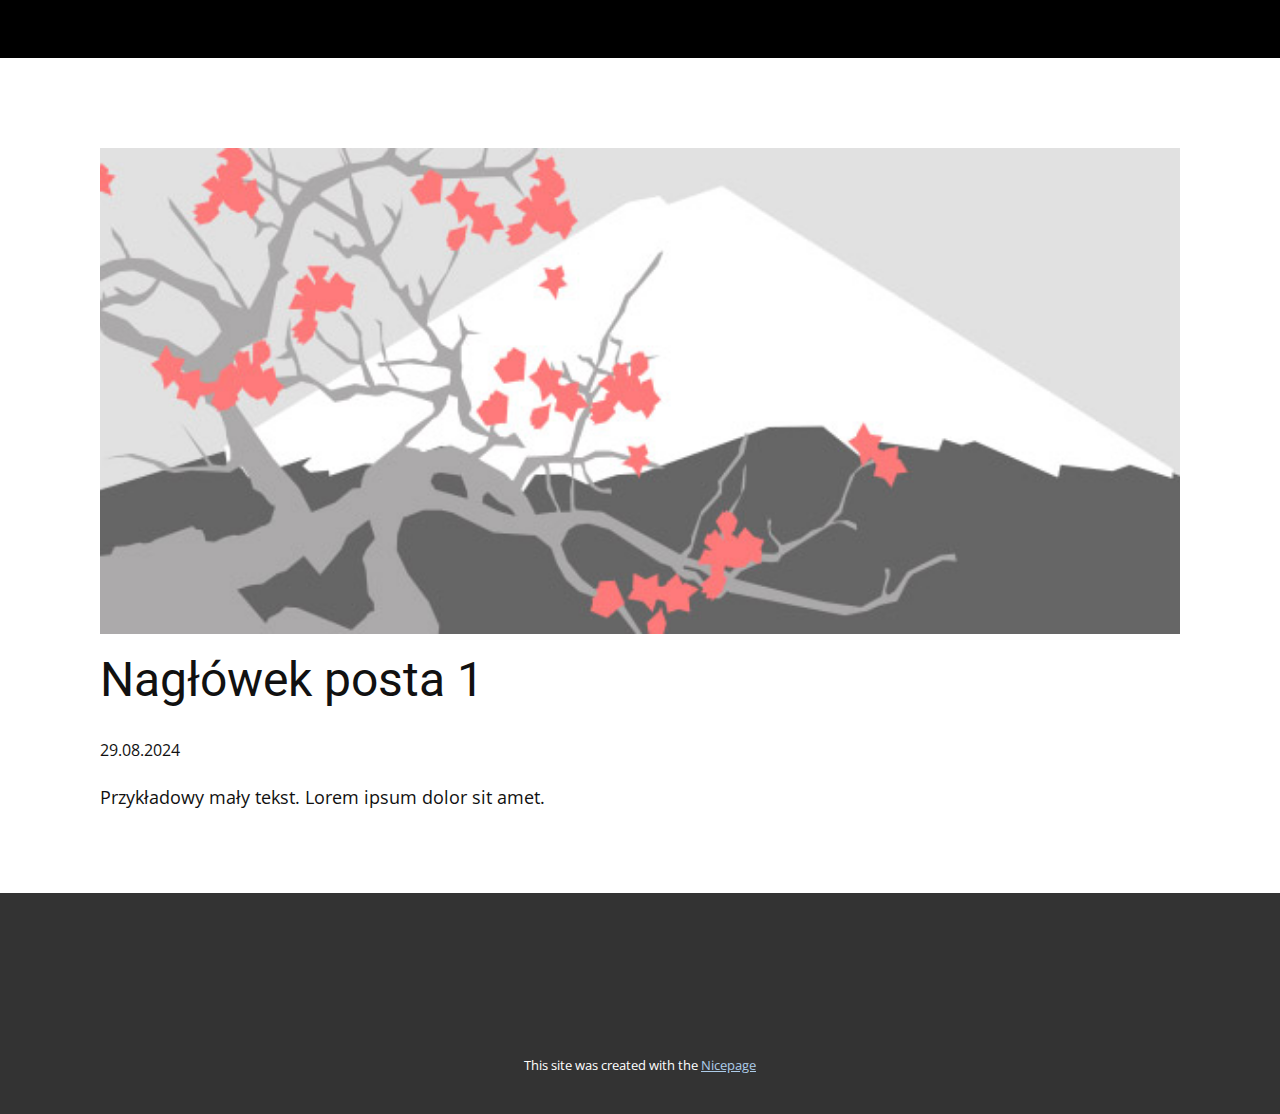
<file: sklep/blog/post.html>
<!DOCTYPE html>
<html style="font-size: 16px;" lang="pl"><head>
    <meta name="viewport" content="width=device-width, initial-scale=1.0">
    <meta charset="utf-8">
    <meta name="keywords" content="Nagłówek posta 1">
    <meta name="description" content="">
    <title>Nagłówek posta 1 </title>
    <link rel="stylesheet" href="../nicepage.css" media="screen">
<link rel="stylesheet" href="../Post-Template.css" media="screen">
    <script class="u-script" type="text/javascript" src="../jquery-1.9.1.min.js" defer=""></script>
    <script class="u-script" type="text/javascript" src="../nicepage.js" defer=""></script>
    <meta name="generator" content="Nicepage 6.16.15, nicepage.com">
    <link id="u-theme-google-font" rel="stylesheet" href="https://fonts.googleapis.com/css?family=Roboto:100,100i,300,300i,400,400i,500,500i,700,700i,900,900i|Open+Sans:300,300i,400,400i,500,500i,600,600i,700,700i,800,800i">
    
    
    
    <script type="application/ld+json">{
		"@context": "http://schema.org",
		"@type": "Organization",
		"name": ""
}</script>
    <meta name="theme-color" content="#478ac9">
  <meta data-intl-tel-input-cdn-path="intlTelInput/"></head>
  <body data-path-to-root="./" data-include-products="false" class="u-body u-xl-mode" data-lang="pl"><header class="u-black u-clearfix u-header u-sticky u-sticky-342c u-header" id="sec-6480"><div class="u-clearfix u-sheet u-sheet-1"></div></header>
    <section class="u-align-center u-clearfix u-section-1" id="sec-afd1">
      <div class="u-clearfix u-sheet u-valign-middle-md u-valign-middle-sm u-valign-middle-xs u-sheet-1"><!--post_details--><!--post_details_options_json--><!--{"source":""}--><!--/post_details_options_json--><!--blog_post-->
        <div class="u-container-style u-expanded-width u-post-details u-post-details-1">
          <div class="u-container-layout u-valign-middle u-container-layout-1"><!--blog_post_image-->
            <img alt="" class="u-blog-control u-expanded-width u-image u-image-default u-image-1" src="../images/0fd3416c.jpeg"><!--/blog_post_image--><!--blog_post_header-->
            <h2 class="u-blog-control u-text u-text-1">Nagłówek posta 1 </h2><!--/blog_post_header--><!--blog_post_metadata-->
            <div class="u-blog-control u-metadata u-metadata-1"><!--blog_post_metadata_date-->
              <span class="u-meta-date u-meta-icon">29.08.2024</span><!--/blog_post_metadata_date--><!--blog_post_metadata_category-->
              <!--/blog_post_metadata_category--><!--blog_post_metadata_comments-->
              <!--/blog_post_metadata_comments-->
            </div><!--/blog_post_metadata--><!--blog_post_content-->
            <div class="u-align-justify u-blog-control u-post-content u-text u-text-2 fr-view">
  Przykładowy mały tekst. Lorem ipsum dolor sit amet.
  </div><!--/blog_post_content-->
          </div>
        </div><!--/blog_post--><!--/post_details-->
      </div>
    </section>
    
    
    
    <footer class="u-align-center u-clearfix u-container-align-center u-footer u-grey-80 u-footer" id="sec-a7a0"><div class="u-clearfix u-sheet u-sheet-1"></div></footer>
    <section class="u-backlink u-clearfix u-grey-80">
      <p class="u-text">
        <span>This site was created with the </span>
        <a class="u-link" href="https://nicepage.com/" target="_blank" rel="nofollow">
          <span>Nicepage</span>
        </a>
      </p>
    </section>
  
</body></html>
</file>
